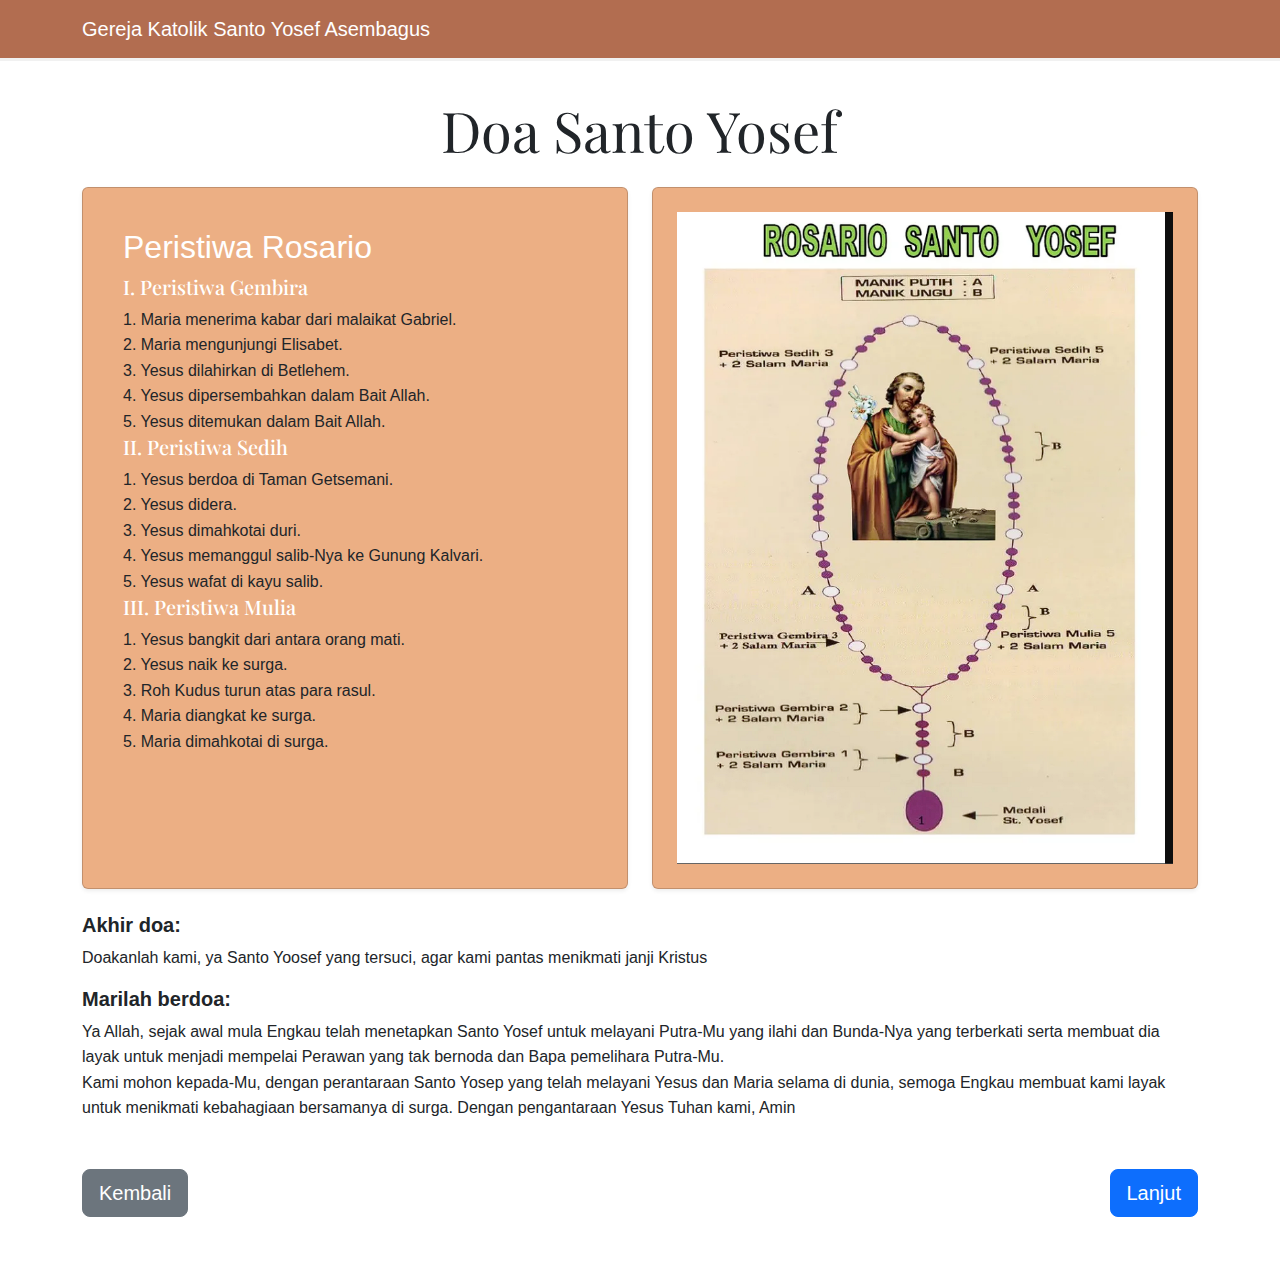
<file: doa.html>
<!doctype html>
<html lang="id">
    <link rel="icon" type="image/png" href="img/styoseflogo.png">
<head>
    <meta charset="utf-8">
    <meta name="viewport" content="width=device-width, initial-scale=1">
    <title>Doa Santo Yosep - Gereja Katolik Santo Yosef Asembagus</title>
    <link href="https://cdn.jsdelivr.net/npm/bootstrap@5.3.3/dist/css/bootstrap.min.css" rel="stylesheet">
    <link rel="stylesheet" href="style.css">
    <link rel="preconnect" href="https://fonts.googleapis.com">
    <link rel="preconnect" href="https://fonts.gstatic.com" crossorigin>
    <link href="https://fonts.googleapis.com/css2?family=Playfair+Display:ital,wght@0,400..900;1,400..900&display=swap" rel="stylesheet">
</head>
<body>

    <nav class="navbar navbar-expand-lg navbar-dark bg-primary fixed-top">
        <div class="container">
            <a class="navbar-brand" href="index.html">Gereja Katolik Santo Yosef Asembagus</a>
        </div>
    </nav>

    <section class="container py-5 mt-5">
        <h1 class="text-center playfair-font display-4 mb-4">Doa Santo Yosef</h1>
        
        <div class="row">
            <div class="col-md-6 mb-4">
                <div class="card p-4 shadow-sm h-100 peristiwa-rosario">
                    <div class="card-body">
                        <!-- Perbaiki bagian ini dan css nya! -->
                        <h2 class="card-title text-white judul-doa">Peristiwa Rosario</h2>
                        <ul class="list-unstyled">
                        <h5 class="card-title playfair-font text-white">I. Peristiwa Gembira</h5>
                        <ul class="list-unstyled">
                            <li>1. Maria menerima kabar dari malaikat Gabriel.</li>
                            <li>2. Maria mengunjungi Elisabet.</li>
                            <li>3. Yesus dilahirkan di Betlehem.</li>
                            <li>4. Yesus dipersembahkan dalam Bait Allah.</li>
                            <li>5. Yesus ditemukan dalam Bait Allah.</li>
                        </ul>
                        <h5 class="card-title playfair-font text-white">II. Peristiwa Sedih</h5>
                        <ul class="list-unstyled">
                            <li>1. Yesus berdoa di Taman Getsemani.</li>
                            <li>2. Yesus didera.</li>
                            <li>3. Yesus dimahkotai duri.</li>
                            <li>4. Yesus memanggul salib-Nya ke Gunung Kalvari.</li>
                            <li>5. Yesus wafat di kayu salib.</li>
                        </ul>
                        <h5 class="card-title playfair-font text-white">III. Peristiwa Mulia</h5>
                        <ul class="list-unstyled">
                            <li>1. Yesus bangkit dari antara orang mati.</li>
                            <li>2. Yesus naik ke surga.</li>
                            <li>3. Roh Kudus turun atas para rasul.</li>
                            <li>4. Maria diangkat ke surga.</li>
                            <li>5. Maria dimahkotai di surga.</li>
                        </ul>
                        <!-- <h5 class="card-title playfair-font text-white">Peristiwa Terang</h5>
                        <ul class="list-unstyled">
                            <li>1. Yesus dibaptis di sungai Yordan.</li>
                            <li>2. Yesus menyatakan diri-Nya dalam pesta perkawinan di Kana.</li>
                            <li>3. Yesus mewartakan Kerajaan Allah dan menyerukan pertobatan.</li>
                            <li>4. Yesus menampakkan kemuliaan-Nya</li>
                            <li>5. Yesus menetapkan Ekaristi.</li>
                        </ul> -->
                        </ul>
                        </div>
                </div>
            </div>

            <div class="col-md-6 mb-4">
                <div class="card p-4 shadow-sm h-100 d-flex justify-content-center align-items-center">
                    <img src="img/img_rosario.png" alt="Doa Rosario Santo Yosef" class="img-fluid">
                </div>
            </div>
        </div>
        <div>
            <h5><strong>Akhir doa:</strong></h5>
            <p>Doakanlah kami, ya Santo Yoosef yang tersuci, agar kami pantas menikmati janji Kristus</p>
            <h5><strong>Marilah berdoa:</strong></h5>
            <p>Ya Allah, sejak awal mula Engkau telah menetapkan Santo Yosef untuk melayani Putra-Mu yang ilahi dan Bunda-Nya yang terberkati serta membuat dia layak untuk menjadi mempelai Perawan yang tak bernoda dan Bapa pemelihara Putra-Mu. <br>
                 Kami mohon kepada-Mu, dengan perantaraan Santo Yosep yang telah melayani Yesus dan Maria selama di dunia, semoga Engkau membuat kami layak untuk menikmati kebahagiaan bersamanya di surga. Dengan pengantaraan Yesus Tuhan kami, Amin</p>

        </div>

        <div class="d-flex justify-content-between mt-5">
            <a href="index.html#home" class="btn btn-secondary btn-lg">Kembali</a>
            <a href="doa2.html" class="btn btn-primary btn-lg">Lanjut</a>
        </div>

    </section>

    <script src="https://cdn.jsdelivr.net/npm/bootstrap@5.3.3/dist/js/bootstrap.bundle.min.js"></script>
    <script src="script.js"></script>
</body>

</html>
</file>
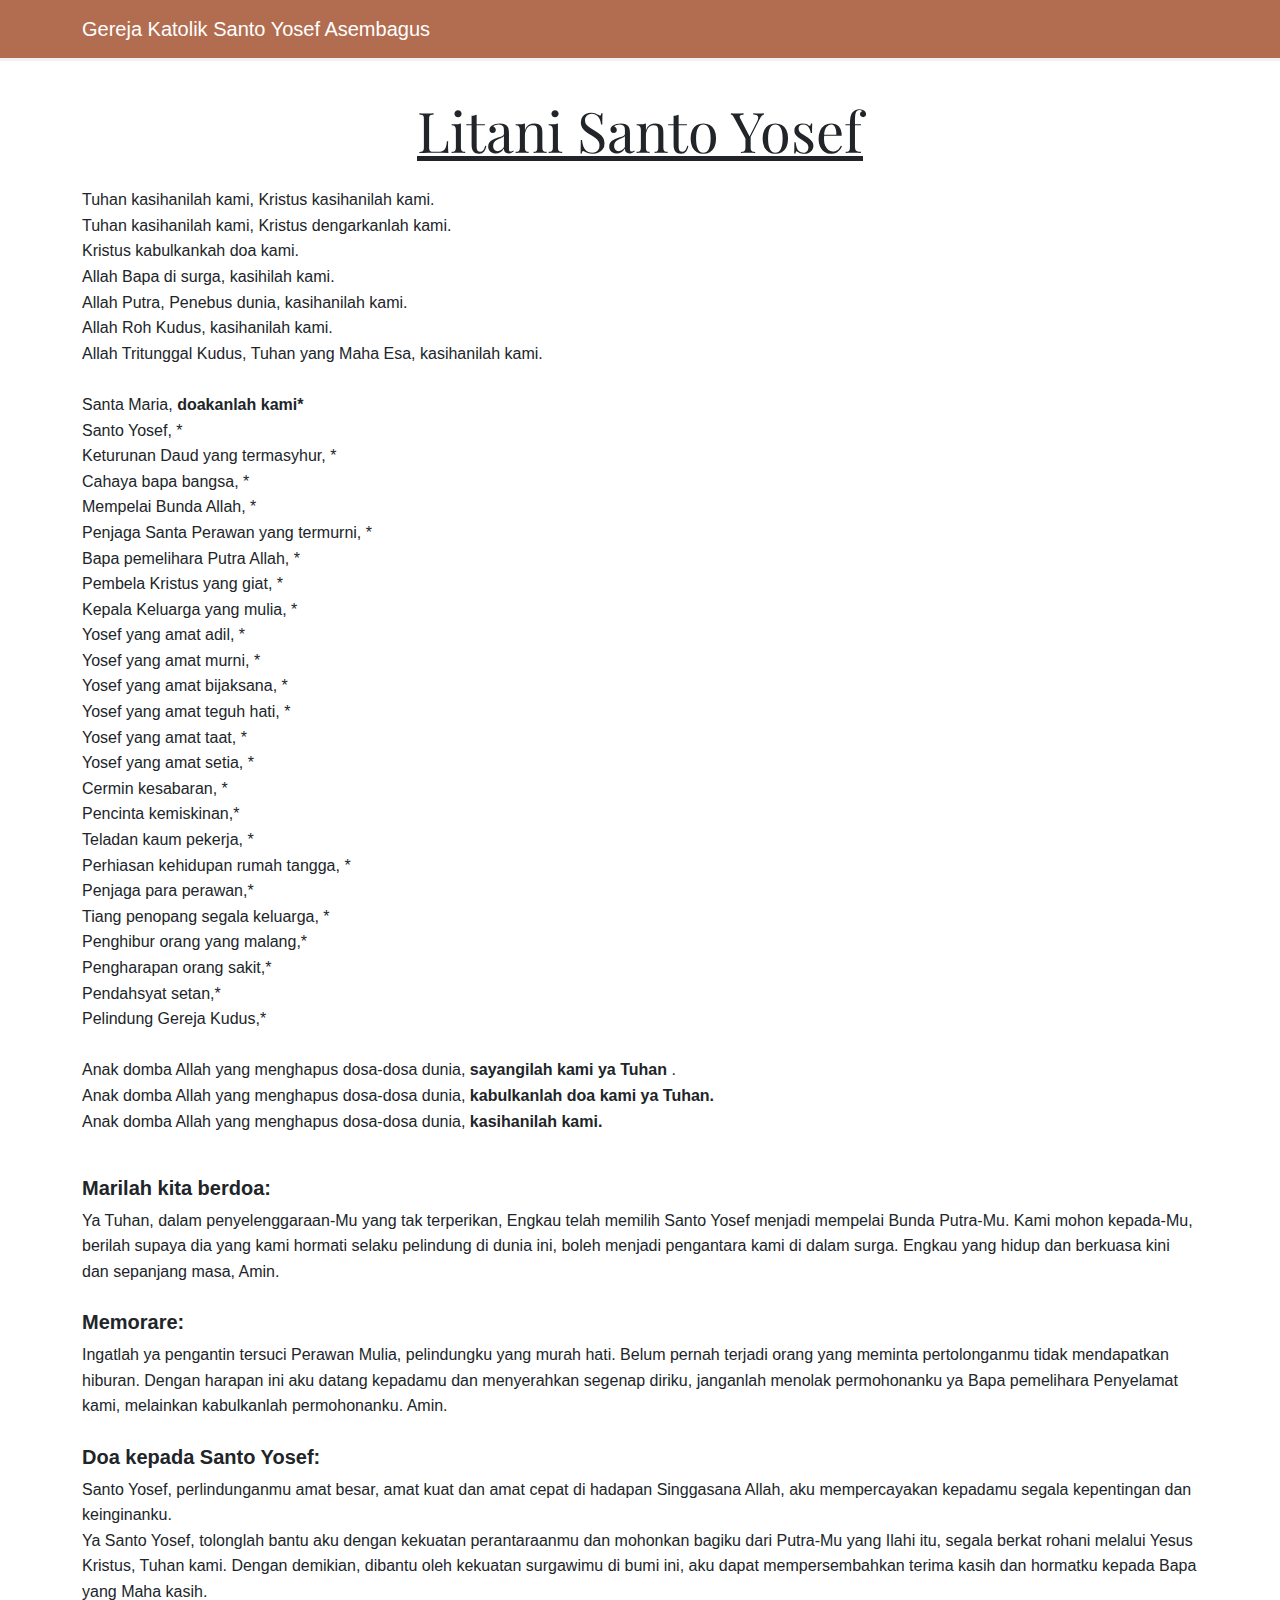
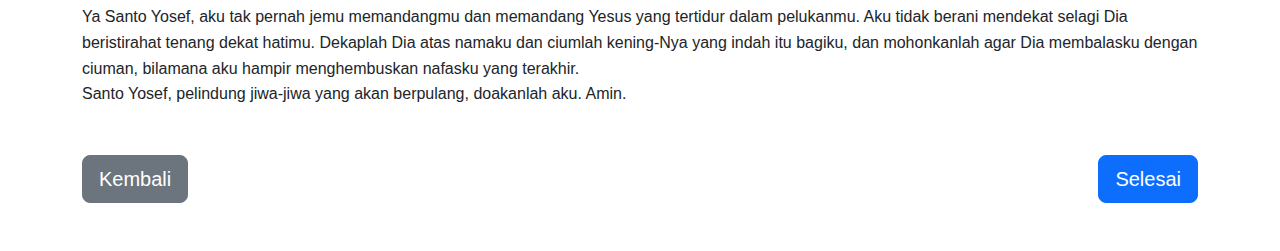
<file: doa2.html>
<!doctype html>
<html lang="id">

<head>
    <meta charset="utf-8">
    <meta name="viewport" content="width=device-width, initial-scale=1">
    <title>Doa Litani Santo Yosef - Gereja Katolik Santo Yosep Asembagus</title>
    <link href="https://cdn.jsdelivr.net/npm/bootstrap@5.3.3/dist/css/bootstrap.min.css" rel="stylesheet">
    <link rel="stylesheet" href="css/style.css">
    <link rel="preconnect" href="https://fonts.googleapis.com">
    <link rel="preconnect" href="https://fonts.gstatic.com" crossorigin>
    <link href="https://fonts.googleapis.com/css2?family=Playfair+Display:ital,wght@0,400..900;1,400..900&display=swap" rel="stylesheet">
    <link rel="icon" type="image/png" href="img/styoseflogo.png">

</head>
<body>

    <nav class="navbar navbar-expand-lg navbar-dark bg-primary fixed-top">
        <div class="container">
            <a class="navbar-brand" href="index.html">Gereja Katolik Santo Yosef Asembagus</a>
        </div>
    </nav>
     <section class="container py-5 mt-5">
        <h1 class="text-center playfair-font display-4 mb-4"><u>Litani Santo Yosef</u></h1>
            <div>
                <!-- <h5><strong>Akhir doa:</strong></h5> -->
            <p>Tuhan kasihanilah kami, Kristus kasihanilah kami. <br> Tuhan kasihanilah kami, Kristus dengarkanlah kami. <br> Kristus kabulkankah doa kami. <br> Allah Bapa di surga, kasihilah kami. <br> Allah Putra, Penebus dunia, kasihanilah kami. <br>
                Allah Roh Kudus, kasihanilah kami. <br> Allah Tritunggal Kudus, Tuhan yang Maha Esa, kasihanilah kami. <br><br> Santa Maria, <b>doakanlah kami*</b> <br>
Santo Yosef, * <br>
Keturunan Daud yang termasyhur, * <br>
Cahaya bapa bangsa, * <br>
Mempelai Bunda Allah, * <br>
Penjaga Santa Perawan yang termurni, * <br>
Bapa pemelihara Putra Allah, * <br>
Pembela Kristus yang giat, * <br>
Kepala Keluarga yang mulia, * <br>
Yosef yang amat adil, * <br>
Yosef yang amat murni, *<br>
Yosef yang amat bijaksana, *<br>
Yosef yang amat teguh hati, *<br>
Yosef yang amat taat, *<br>
Yosef yang amat setia, *<br>
Cermin kesabaran, *<br>
Pencinta kemiskinan,*<br>
Teladan kaum pekerja, *<br>
Perhiasan kehidupan rumah tangga, *<br>
Penjaga para perawan,*<br>
Tiang penopang segala keluarga, *<br>
Penghibur orang yang malang,*<br>
Pengharapan orang sakit,*<br>
Pendahsyat setan,*<br>
Pelindung Gereja Kudus,*<br> <br>
Anak domba Allah yang menghapus dosa-dosa dunia, <strong>sayangilah kami ya Tuhan</strong> . <br>
Anak domba Allah yang menghapus dosa-dosa dunia, <strong>kabulkanlah doa kami ya Tuhan.</strong> <br>
Anak domba Allah yang menghapus dosa-dosa dunia, <strong>kasihanilah kami.</strong> <br> <br>

 <h5><b>Marilah kita berdoa:</b></h5>
Ya Tuhan, dalam penyelenggaraan-Mu yang tak terperikan, Engkau telah memilih
Santo Yosef menjadi mempelai Bunda Putra-Mu. Kami mohon kepada-Mu, berilah supaya
dia yang kami hormati selaku pelindung di dunia ini, boleh menjadi pengantara kami di dalam
surga. Engkau yang hidup dan berkuasa kini dan sepanjang masa, Amin. <br> <br>

<h5><b>Memorare:</b></h5>
Ingatlah ya pengantin tersuci Perawan Mulia, pelindungku yang murah hati.  Belum pernah terjadi orang yang meminta pertolonganmu tidak mendapatkan hiburan.
  Dengan harapan ini aku datang kepadamu dan menyerahkan segenap diriku, janganlah menolak permohonanku ya Bapa pemelihara Penyelamat kami, melainkan kabulkanlah permohonanku.  Amin. <br> <br>
   
<h5><b>Doa kepada Santo Yosef:</b></h5>
Santo Yosef, perlindunganmu amat besar, amat kuat dan amat cepat di hadapan Singgasana Allah, aku mempercayakan kepadamu segala kepentingan dan keinginanku. <br>
Ya Santo Yosef, tolonglah bantu aku dengan kekuatan perantaraanmu dan mohonkan bagiku dari Putra-Mu yang Ilahi itu, segala berkat rohani melalui Yesus Kristus, Tuhan kami. Dengan demikian, dibantu oleh kekuatan surgawimu di bumi ini, aku dapat mempersembahkan terima kasih dan hormatku kepada Bapa yang Maha kasih. <br>
Ya Santo Yosef, aku tak pernah jemu memandangmu dan memandang Yesus yang tertidur dalam pelukanmu. Aku tidak berani mendekat selagi Dia beristirahat tenang dekat hatimu. Dekaplah Dia atas namaku dan ciumlah kening-Nya yang indah itu bagiku, dan mohonkanlah agar Dia membalasku dengan ciuman, bilamana aku hampir menghembuskan nafasku yang terakhir. <br>
Santo Yosef, pelindung jiwa-jiwa yang akan berpulang, doakanlah aku. Amin.




                 </p>
            </div>
             <div class="d-flex justify-content-between mt-5">
            <a href="doa.html" class="btn btn-secondary btn-lg">Kembali</a>
            <a href="index.html#home" class="btn btn-primary btn-lg">Selesai</a>
        </div>
            </section>
</body>
</file>
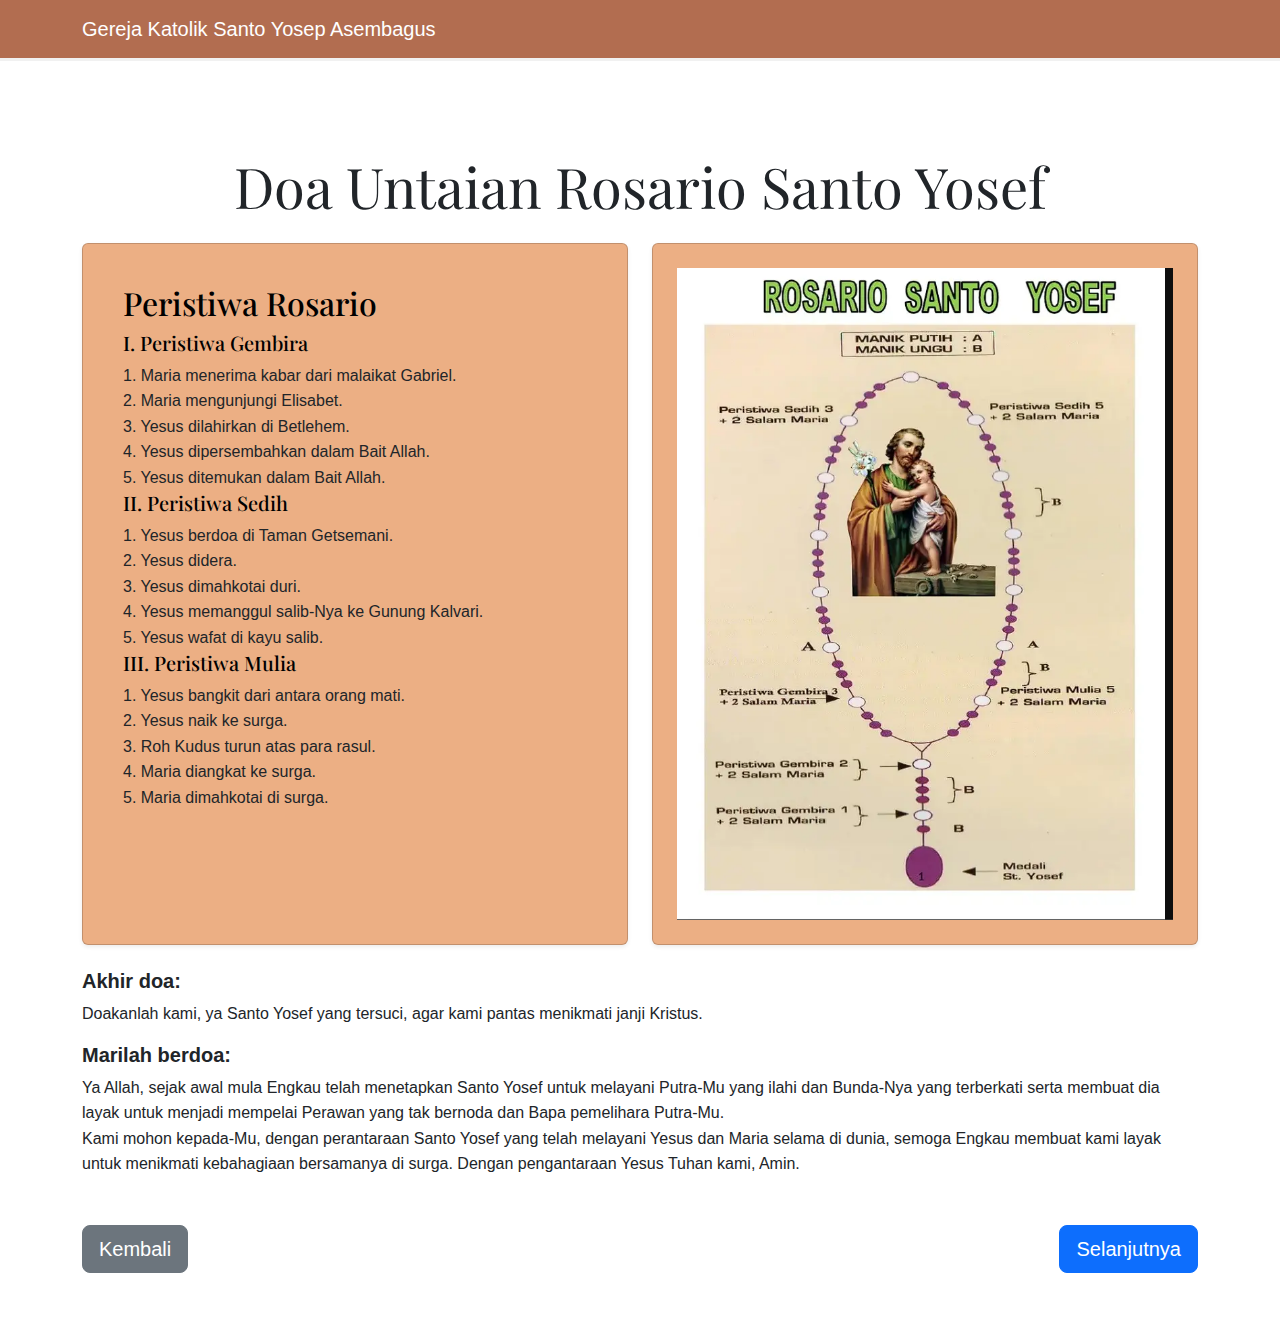
<file: Stasi-Santo-Yosef-Asembagus-main/doa.html>
<!doctype html>
<html lang="id">

<head>
    <meta charset="utf-8">
    <meta name="viewport" content="width=device-width, initial-scale=1">
    <title>Doa Rosario Santo Yosef - Gereja Katolik Santo Yosep Asembagus</title>
    <link href="https://cdn.jsdelivr.net/npm/bootstrap@5.3.3/dist/css/bootstrap.min.css" rel="stylesheet">
    <link rel="stylesheet" href="css/style.css">
    <link rel="preconnect" href="https://fonts.googleapis.com">
    <link rel="preconnect" href="https://fonts.gstatic.com" crossorigin>
    <link href="https://fonts.googleapis.com/css2?family=Playfair+Display:ital,wght@0,400..900;1,400..900&display=swap" rel="stylesheet">
     <link rel="icon" type="image/png" href="img/styoseflogo.png">

</head>
<body>

    <nav class="navbar navbar-expand-lg navbar-dark bg-primary fixed-top">
        <div class="container">
            <a class="navbar-brand" href="index.html">Gereja Katolik Santo Yosep Asembagus</a>
        </div>
    </nav>

    <section class="container py-5 mt-5">
        <h1 class="text-center playfair-font display-4 mb-4">Doa Untaian Rosario Santo Yosef</h1>
        
        <div class="row">
            <div class="col-md-6 mb-4">
                <div class="card p-4 shadow-sm h-100 peristiwa-rosario">
                    <div class="card-body">
                        <!-- Perbaiki bagian ini dan css nya! -->
                        <h2 class="card-title playfair-font text-black judul-doa">Peristiwa Rosario</h2>
                        <ul class="list-unstyled">
                        <h5 class="card-title playfair-font text-black">I. Peristiwa Gembira</h5>
                        <ul class="list-unstyled">
                            <li>1. Maria menerima kabar dari malaikat Gabriel.</li>
                            <li>2. Maria mengunjungi Elisabet.</li>
                            <li>3. Yesus dilahirkan di Betlehem.</li>
                            <li>4. Yesus dipersembahkan dalam Bait Allah.</li>
                            <li>5. Yesus ditemukan dalam Bait Allah.</li>
                        </ul>
                        <h5 class="card-title playfair-font text-black">II. Peristiwa Sedih</h5>
                        <ul class="list-unstyled">
                            <li>1. Yesus berdoa di Taman Getsemani.</li>
                            <li>2. Yesus didera.</li>
                            <li>3. Yesus dimahkotai duri.</li>
                            <li>4. Yesus memanggul salib-Nya ke Gunung Kalvari.</li>
                            <li>5. Yesus wafat di kayu salib.</li>
                        </ul>
                        <h5 class="card-title playfair-font text-black">III. Peristiwa Mulia</h5>
                        <ul class="list-unstyled">
                            <li>1. Yesus bangkit dari antara orang mati.</li>
                            <li>2. Yesus naik ke surga.</li>
                            <li>3. Roh Kudus turun atas para rasul.</li>
                            <li>4. Maria diangkat ke surga.</li>
                            <li>5. Maria dimahkotai di surga.</li>
                        </ul>
                        <!-- <h5 class="card-title playfair-font text-white">Peristiwa Terang</h5>
                        <ul class="list-unstyled">
                            <li>1. Yesus dibaptis di sungai Yordan.</li>
                            <li>2. Yesus menyatakan diri-Nya dalam pesta perkawinan di Kana.</li>
                            <li>3. Yesus mewartakan Kerajaan Allah dan menyerukan pertobatan.</li>
                            <li>4. Yesus menampakkan kemuliaan-Nya</li>
                            <li>5. Yesus menetapkan Ekaristi.</li>
                        </ul> -->
                        </ul>
                        </div>
                </div>
            </div>

            <div class="col-md-6 mb-4">
                <div class="card p-4 shadow-sm h-100 d-flex justify-content-center align-items-center">
                    <img src="img/img_rosario.webp" alt="Doa Rosario Santo Yosef" class="img-fluid">
                </div>
            </div>
        </div>
        <div>
            <h5><b>Akhir doa:</b></h5>
            <p>Doakanlah kami, ya Santo Yosef yang tersuci, agar kami pantas menikmati janji Kristus.</p>
            <h5><b>Marilah berdoa:</b></h5>
            <p>Ya Allah, sejak awal mula Engkau telah menetapkan Santo Yosef untuk melayani Putra-Mu yang ilahi dan Bunda-Nya yang terberkati serta membuat dia layak untuk menjadi mempelai Perawan yang tak bernoda dan Bapa pemelihara Putra-Mu. <br>
                 Kami mohon kepada-Mu, dengan perantaraan Santo Yosef yang telah melayani Yesus dan Maria selama di dunia, semoga Engkau membuat kami layak untuk menikmati kebahagiaan bersamanya di surga. Dengan pengantaraan Yesus Tuhan kami, Amin.</p>

        </div>

        <div class="d-flex justify-content-between mt-5">
            <a href="index.html#home" class="btn btn-secondary btn-lg">Kembali</a>
            <a href="doa2.html" class="btn btn-primary btn-lg">Selanjutnya</a>
        </div>

    </section>


    <script src="https://cdn.jsdelivr.net/npm/bootstrap@5.3.3/dist/js/bootstrap.bundle.min.js"></script>
    <script src="script.js"></script>
</body>
</html>
</file>
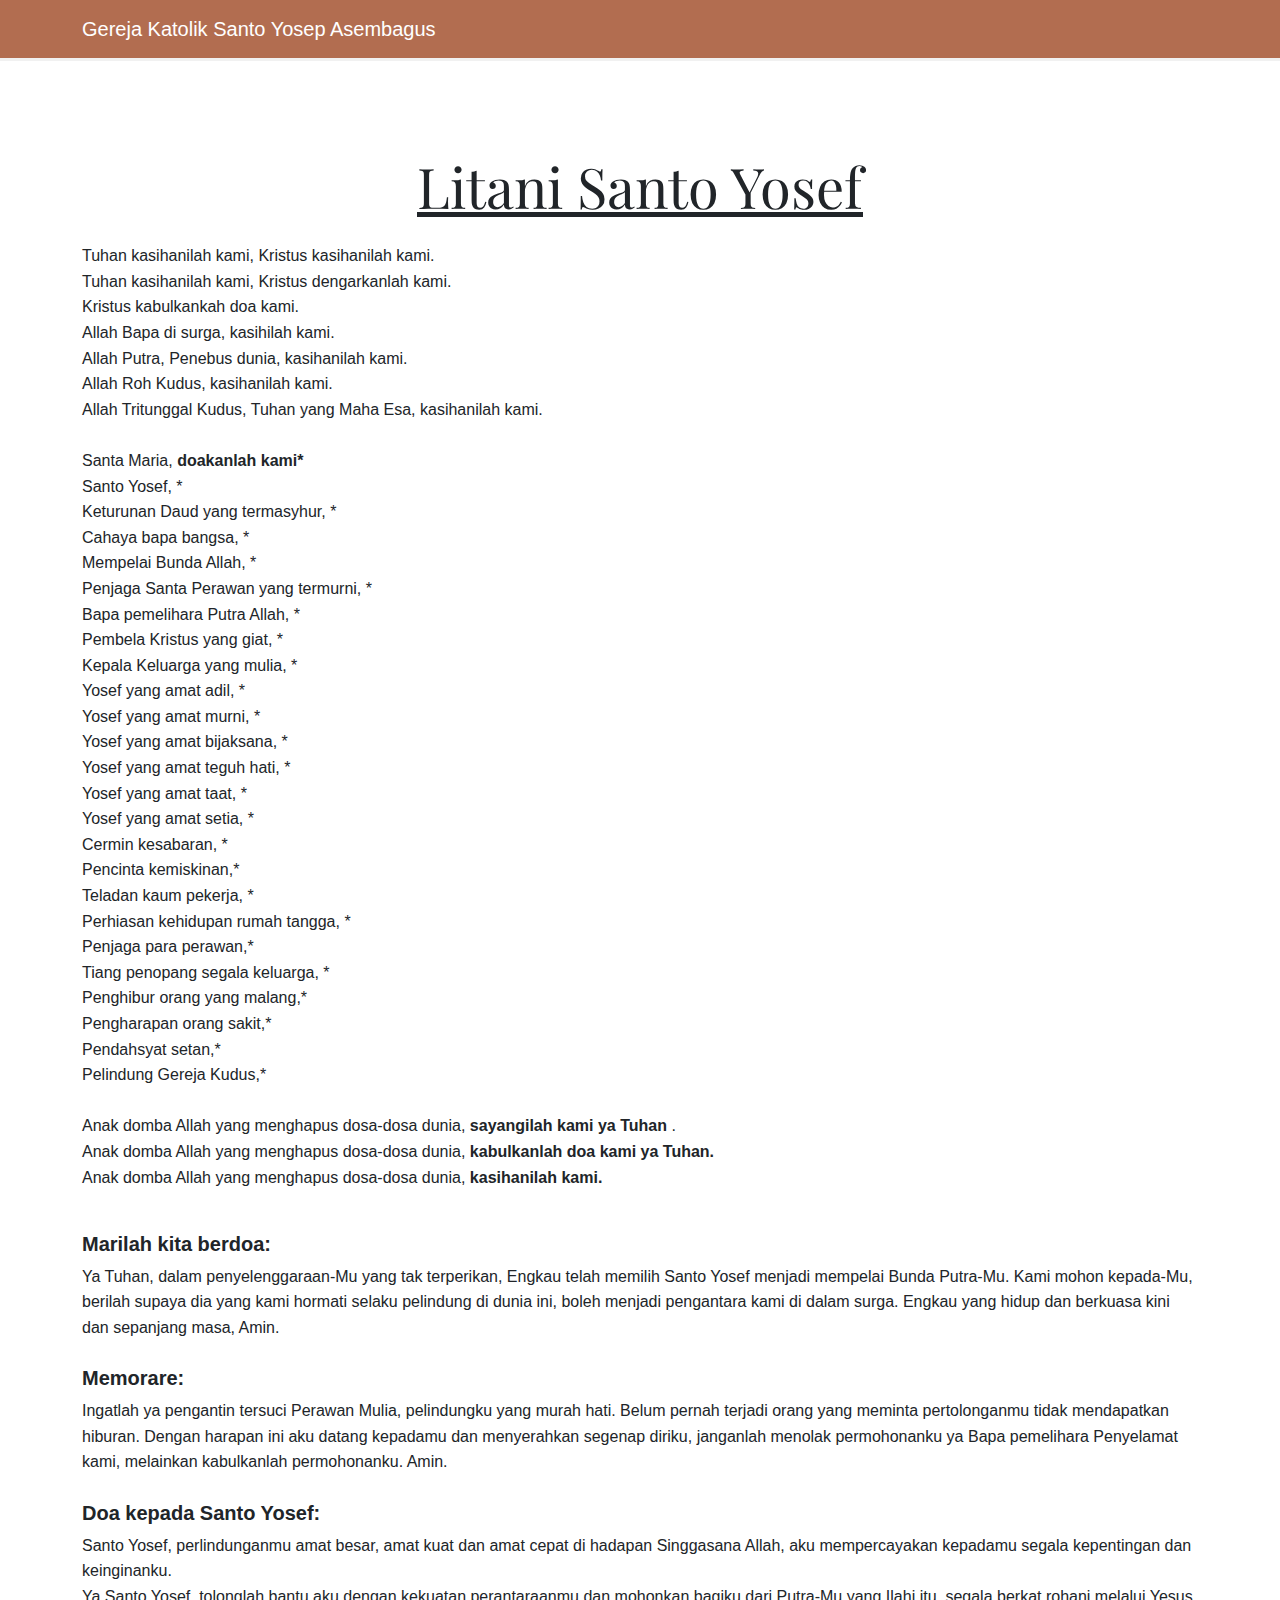
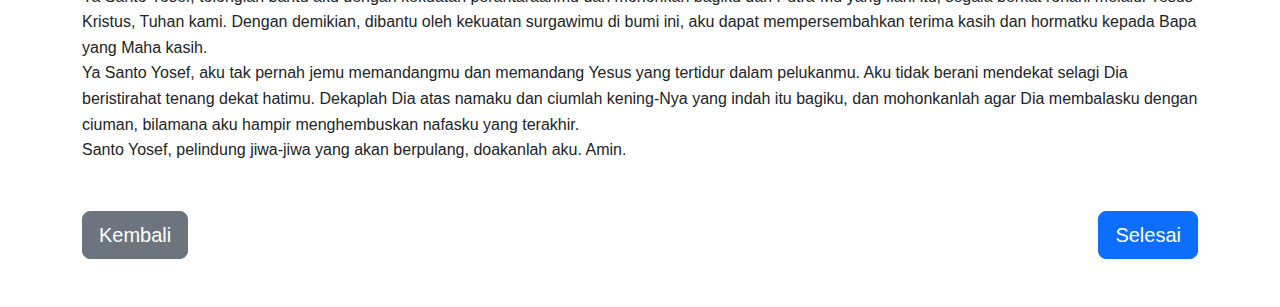
<file: Stasi-Santo-Yosef-Asembagus-main/doa2.html>
<!doctype html>
<html lang="id">

<head>
    <meta charset="utf-8">
    <meta name="viewport" content="width=device-width, initial-scale=1">
    <title>Doa Litani Santo Yosef - Gereja Katolik Santo Yosep Asembagus</title>
    <link href="https://cdn.jsdelivr.net/npm/bootstrap@5.3.3/dist/css/bootstrap.min.css" rel="stylesheet">
    <link rel="stylesheet" href="css/style.css">
    <link rel="preconnect" href="https://fonts.googleapis.com">
    <link rel="preconnect" href="https://fonts.gstatic.com" crossorigin>
    <link href="https://fonts.googleapis.com/css2?family=Playfair+Display:ital,wght@0,400..900;1,400..900&display=swap" rel="stylesheet">
    <link rel="icon" type="image/png" href="img/styoseflogo.png">

</head>
<body>

    <nav class="navbar navbar-expand-lg navbar-dark bg-primary fixed-top">
        <div class="container">
            <a class="navbar-brand" href="index.html">Gereja Katolik Santo Yosep Asembagus</a>
        </div>
    </nav>
     <section class="container py-5 mt-5">
        <h1 class="text-center playfair-font display-4 mb-4"><u>Litani Santo Yosef</u></h1>
            <div>
                <!-- <h5><strong>Akhir doa:</strong></h5> -->
            <p>Tuhan kasihanilah kami, Kristus kasihanilah kami. <br> Tuhan kasihanilah kami, Kristus dengarkanlah kami. <br> Kristus kabulkankah doa kami. <br> Allah Bapa di surga, kasihilah kami. <br> Allah Putra, Penebus dunia, kasihanilah kami. <br>
                Allah Roh Kudus, kasihanilah kami. <br> Allah Tritunggal Kudus, Tuhan yang Maha Esa, kasihanilah kami. <br><br> Santa Maria, <b>doakanlah kami*</b> <br>
Santo Yosef, * <br>
Keturunan Daud yang termasyhur, * <br>
Cahaya bapa bangsa, * <br>
Mempelai Bunda Allah, * <br>
Penjaga Santa Perawan yang termurni, * <br>
Bapa pemelihara Putra Allah, * <br>
Pembela Kristus yang giat, * <br>
Kepala Keluarga yang mulia, * <br>
Yosef yang amat adil, * <br>
Yosef yang amat murni, *<br>
Yosef yang amat bijaksana, *<br>
Yosef yang amat teguh hati, *<br>
Yosef yang amat taat, *<br>
Yosef yang amat setia, *<br>
Cermin kesabaran, *<br>
Pencinta kemiskinan,*<br>
Teladan kaum pekerja, *<br>
Perhiasan kehidupan rumah tangga, *<br>
Penjaga para perawan,*<br>
Tiang penopang segala keluarga, *<br>
Penghibur orang yang malang,*<br>
Pengharapan orang sakit,*<br>
Pendahsyat setan,*<br>
Pelindung Gereja Kudus,*<br> <br>
Anak domba Allah yang menghapus dosa-dosa dunia, <strong>sayangilah kami ya Tuhan</strong> . <br>
Anak domba Allah yang menghapus dosa-dosa dunia, <strong>kabulkanlah doa kami ya Tuhan.</strong> <br>
Anak domba Allah yang menghapus dosa-dosa dunia, <strong>kasihanilah kami.</strong> <br> <br>

 <h5><b>Marilah kita berdoa:</b></h5>
Ya Tuhan, dalam penyelenggaraan-Mu yang tak terperikan, Engkau telah memilih
Santo Yosef menjadi mempelai Bunda Putra-Mu. Kami mohon kepada-Mu, berilah supaya
dia yang kami hormati selaku pelindung di dunia ini, boleh menjadi pengantara kami di dalam
surga. Engkau yang hidup dan berkuasa kini dan sepanjang masa, Amin. <br> <br>

<h5><b>Memorare:</b></h5>
Ingatlah ya pengantin tersuci Perawan Mulia, pelindungku yang murah hati.  Belum pernah terjadi orang yang meminta pertolonganmu tidak mendapatkan hiburan.
  Dengan harapan ini aku datang kepadamu dan menyerahkan segenap diriku, janganlah menolak permohonanku ya Bapa pemelihara Penyelamat kami, melainkan kabulkanlah permohonanku.  Amin. <br> <br>
   
<h5><b>Doa kepada Santo Yosef:</b></h5>
Santo Yosef, perlindunganmu amat besar, amat kuat dan amat cepat di hadapan Singgasana Allah, aku mempercayakan kepadamu segala kepentingan dan keinginanku. <br>
Ya Santo Yosef, tolonglah bantu aku dengan kekuatan perantaraanmu dan mohonkan bagiku dari Putra-Mu yang Ilahi itu, segala berkat rohani melalui Yesus Kristus, Tuhan kami. Dengan demikian, dibantu oleh kekuatan surgawimu di bumi ini, aku dapat mempersembahkan terima kasih dan hormatku kepada Bapa yang Maha kasih. <br>
Ya Santo Yosef, aku tak pernah jemu memandangmu dan memandang Yesus yang tertidur dalam pelukanmu. Aku tidak berani mendekat selagi Dia beristirahat tenang dekat hatimu. Dekaplah Dia atas namaku dan ciumlah kening-Nya yang indah itu bagiku, dan mohonkanlah agar Dia membalasku dengan ciuman, bilamana aku hampir menghembuskan nafasku yang terakhir. <br>
Santo Yosef, pelindung jiwa-jiwa yang akan berpulang, doakanlah aku. Amin.




                 </p>
            </div>
             <div class="d-flex justify-content-between mt-5">
            <a href="doa.html" class="btn btn-secondary btn-lg">Kembali</a>
            <a href="index.html#home" class="btn btn-primary btn-lg">Selesai</a>
        </div>
            </section>
</body>
</file>
<file: style.css>
/* Gaya untuk teks header */
/* Gaya untuk teks header */
.content h1 {
    font-size: 4rem; /* Sesuaikan ukuran font untuk judul besar */
    margin: 0; /* Menghilangkan margin default untuk h1 */
}
.content p.lead {
    font-size: 1.5rem; /* Sesuaikan ukuran font untuk teks kecil */
}
body {
    font-family: Arial, sans-serif;
    line-height: 1.6;
}
.navbar-title{
font-family: "Playfair Display", serif; /* Ganti dengan font pilihan Anda */
    font-weight: 500; /* Membuat font lebih tebal */
    font-size: 1rem; /* Mengatur ukuran font */
    color: #fff; /* Mengatur warna teks */
    
 
}
#home {
    position: relative;
    height: 100vh;
    overflow: hidden; 
}
/* Baground Doa */
#doa {
    background-color: #dac9c9;
}
.background-scroll-container {
    position: absolute;
    top: 0;
    left: 0;
    width: 100%;
    height: 100%;
}
/* Container Doa di halaman Doa  */
.card {
    background-color: #d85a007b;
}
.background-images-wrapper {
    display: flex;
    
    height: 100%;
   /* Menggunakan 40s untuk durasi total (10s per foto) dan menyetel animasi */
    animation: imageSlide 40s cubic-bezier(0.5, 0, 0.5, 1) infinite;
}

.background-images-wrapper img {
    height: 100%;
    width: 100%; /* Setiap foto akan mengisi 100% lebar kontainer */
    object-fit: cover;
    flex-shrink: 0; /* Mencegah gambar menyusut */
}

/* Teks konten */
.content {
    position: absolute;
    top: 0;
    left: 0;
    width: 100%;
    height: 100%;
    background-color: rgba(0, 0, 0, 0.5); /* Overlay gelap agar tulisan jelas */
    z-index: 2;
}

.playfair-font {
    font-family: "Playfair Display", serif;
}

/* Definisi Animasi Geser Gambar */
/* Total Durasi 40s (100%) */
@keyframes imageSlide {
    /* Menampilkan Foto 1 (dari 0s hingga 10s) */
    0% {
        transform: translateX(0);
    }
    23.3% {
        transform: translateX(-100%);
    }

    /* Menampilkan Foto 2 (dari 10s hingga 20s) */
    23.4% {
        transform: translateX(-100%);
    }
    46.6% {
        transform: translateX(-200%);
    }

    /* Menampilkan Foto 3 (dari 20s hingga 30s) */
    46.7% {
        transform: translateX(-200%);
    }
    79.9% {
        transform: translateX(-300%);
    }
    /* Menampilkan Foto 4 dari 30s hingga 40s)  */
    80.0%{
        transform: translateX(-300%);
    }
    99.8%{
        transform: translateX(-300%);
    }
    /* Kembali ke Foto 1 (dari 30s) secara instan */
    100% {
        transform: translateX(0);
    }
 }/* biasanya untuk masalah tambah img berada di persen dan translX (persen) nya  */
.btn-custom-yosef {
    background-color: #8B4513 !important; /* Contoh: Coklat */
    border-color: #8B4513;
    color: #ffffff;
    padding: 12px 12px;
    font-size: 1.2rem;
}
.btn-custom-yosef:hover {
    background-color: #ffffff; /* Warna saat tombol dihover */
    border-color: #ffffff;
}

.btn-secondary:hover {
    background-color: #201f1f !important; /* Warna latar belakang menjadi lebih gelap saat di-hover */
    border-color: #bbbbbb !important;
    color: #333333 !important;
}
/* Customisasi Bagian Hubungi Kami */
#contact {
    /* Mengatur latar belakang */
    background-color: #b4a8a8; /* Ganti dengan warna abu-abu atau warna lain yang Anda suka */
    
    /* Menambahkan padding (ruang di dalam) */
    padding-top: 60px;
    padding-bottom: 60px;
}

#contact h2 {
    /* Mengatur gaya judul */
    color: #333; /* Warna teks judul */
    font-size: 2.5rem; /* Ukuran font judul */
    margin-bottom: 40px; /* Jarak bawah judul */
}

#contact p.lead {
    /* Mengatur gaya paragraf deskripsi */
    color: #666; /* Warna teks deskripsi */
    font-size: 1.1rem;
    line-height: 1.8;
}

#contact ul {
    /* Mengatur gaya daftar kontak */
    list-style: none; /* Menghilangkan bullet point */
    padding-left: 0;
}

#contact ul li {
    margin-bottom: 15px; /* Jarak antar setiap item kontak */
}

#contact ul li strong {
    color: #444; /* Warna teks label kontak (misal: "Alamat:") */
}
#doa .card h5 {
    /* Mengatur jarak di dalam kartu, yang mencakup judul */
    margin-top: 0; /* Hapus margin atas default */
}
/* Atau, jika Anda hanya ingin menggeser judul "Peristiwa Rosario" */
.judul-doa {
    margin-top: 0 !important; /* Hapus margin atas, pastikan menimpa gaya default */
    padding-top: 0 !important; /* Hapus padding atas jika ada */
}
/* Gaya untuk judul dan latar belakang "Peristiwa Rosario" */

.peristiwa-rosario .card-title {
    color: #c40000; /* Mengubah warna teks judul menjadi putih agar terlihat di latar belakang gelap */
}
.navbar {
    background-color: #b26d50 !important; /* Gunakan warna coklat yang terlihat di gambar lama Anda */
    border-bottom: 3px solid #f1f1f1; /* Opsional: Menambahkan garis bawah tipis */
}
/* ==================================== */
/* Gaya Tombol Sosial Media (Perbaikan Akhir) */
/* ==================================== */

/* Kontainer Sosial Media */
.social-links {
    display: flex;
    justify-content: center;
    gap: 15px; 
    flex-wrap: wrap; 
}

.social-btn {
    display: flex; 
    align-items: center;
    justify-content: center; 
    
    /* Ukuran dan Bentuk Logo Lingkaran */
    width: 50px; 
    height: 50px; 
    border-radius: 50%; 
    
    color: #ffffff; /* Warna ikon HARUS PUTIH agar terlihat di atas background warna */
    text-decoration: none;
    transition: transform 0.2s, box-shadow 0.2s;
    box-shadow: 0 4px 6px rgba(0, 0, 0, 0.1);

    /* Hapus semua properti font-size: 0; */
}

/* Modifikasi Gaya Ikon */
.social-btn i {
    font-size: 1.8em; /* Ukuran Ikon */
    margin-right: 0; 
    /* Pastikan warna ikon diwariskan dari .social-btn (yaitu #ffffff) */
}

/* Warna Latar Belakang Khusus (PASTIKAN KODE INI ADA) */
.instagram-bg {
    /* Gradient Instagram */
    background: linear-gradient(45deg, #f09433 0%,#e6683c 25%,#dc2743 50%,#cc2366 75%,#bc1888 100%);
    border: none;
}

.facebook-bg {
    background-color: #3b5998; /* Warna Biru Facebook */
    border: none;
}

/* Efek Hover */
.social-btn:hover {
    transform: translateY(-2px);
    box-shadow: 0 6px 12px rgba(0, 0, 0, 0.2);
    color: #ffffff; 
}
</file>
<file: css/style.css>
.content h1 {
    font-size: 4rem; /* Sesuaikan ukuran font untuk judul besar */
    margin: 0; /* Menghilangkan margin default untuk h1 */
}
.content p.lead {
    font-size: 1.5rem; /*ukuran font untuk teks kecil */
}
body {
    font-family: Arial, sans-serif;
    line-height: 1.6;
}
.navbar-title{
font-family: "Playfair Display", serif; 
    font-weight: 500; /*font lebih tebal */
    font-size: 1rem; 
    color: #fff; 
    
 
}
#home {
    position: relative;
    height: 100vh;
    overflow: hidden; 
}
/* Baground Doa */
#doa {
    background-color: #dac9c9;
}
.background-scroll-container {
    position: absolute;
    top: 0;
    left: 0;
    width: 100%;
    height: 100%;
}
/* Container Doa di halaman Doa  */
.card {
    background-color: #d85a007b;
}
.background-images-wrapper {
    display: flex;
    
    height: 100%;
   /* Menggunakan 40s untuk durasi total (10s per foto) dan menyetel animasi */
    animation: imageSlide 40s cubic-bezier(0.5, 0, 0.5, 1) infinite;
}

.background-images-wrapper img {
    height: 100%;
    width: 100%; /* Setiap foto akan mengisi 100% lebar kontainer */
    object-fit: cover;
    flex-shrink: 0; /* Mencegah gambar menyusut */
}

/* Teks konten */
.content {
    position: absolute;
    top: 0;
    left: 0;
    width: 100%;
    height: 100%;
    background-color: rgba(0, 0, 0, 0.5); /* Overlay gelap agar tulisan jelas */
    z-index: 2;
}

.playfair-font {
    font-family: "Playfair Display", serif;
}

/* Definisi Animasi Geser Gambar */
/* Total Durasi 40s (100%) */
@keyframes imageSlide {
    /* Menampilkan Foto 1 (dari 0s hingga 10s) */
    0% {
        transform: translateX(0);
    }
    23.3% {
        transform: translateX(-100%);
    }

    /* Menampilkan Foto 2 (dari 10s hingga 20s) */
    23.4% {
        transform: translateX(-100%);
    }
    46.6% {
        transform: translateX(-200%);
    }

    /* Menampilkan Foto 3 (dari 20s hingga 30s) */
    46.7% {
        transform: translateX(-200%);
    }
    79.9% {
        transform: translateX(-300%);
    }
    /* Menampilkan Foto 4 dari 30s hingga 40s)  */
    80.0%{
        transform: translateX(-300%);
    }
    99.8%{
        transform: translateX(-300%);
    }
    /* Kembali ke Foto 1 (dari 30s) secara instan */
    100% {
        transform: translateX(0);
    }
 }/* biasanya untuk masalah tambah img berada di persen dan translX (persen) nya  */
.btn-custom-yosef {
    background-color: #8B4513 !important; /* Contoh: Coklat */
    border-color: #8B4513;
    color: #ffffff;
    padding: 12px 12px;
    font-size: 1.2rem;
}
.btn-custom-yosef:hover {
    background-color: #ffffff; /* Warna saat tombol dihover */
    border-color: #ffffff;
}

.btn-secondary:hover {
    background-color: #201f1f !important; /* Warna latar belakang menjadi lebih gelap saat di-hover */
    border-color: #bbbbbb !important;
    color: #333333 !important;
}
/* Customisasi Bagian Hubungi Kami */
#contact {
    /* Mengatur latar belakang */
    background-color: #b4a8a8; /* Ganti dengan warna abu-abu atau warna lain yang Anda suka */
    
    /* Menambahkan padding (ruang di dalam) */
    padding-top: 60px;
    padding-bottom: 60px;
}

#contact h2 {
    /* Mengatur gaya judul */
    color: #333; /* Warna teks judul */
    font-size: 2.5rem; /* Ukuran font judul */
    margin-bottom: 40px; /* Jarak bawah judul */
}

#contact p.lead {
    /* Mengatur gaya paragraf deskripsi */
    color: #666; /* Warna teks deskripsi */
    font-size: 1.1rem;
    line-height: 1.8;
}

#contact ul {
    /* Mengatur gaya daftar kontak */
    list-style: none; /* Menghilangkan bullet point */
    padding-left: 0;
}

#contact ul li {
    margin-bottom: 15px; /* Jarak antar setiap item kontak */
}

#contact ul li strong {
    color: #444; /* Warna teks label kontak (misal: "Alamat:") */
}
#doa .card h5 {
    /* Mengatur jarak di dalam kartu, yang mencakup judul */
    margin-top: 0; /* Hapus margin atas default */
}
/* Atau, jika Anda hanya ingin menggeser judul "Peristiwa Rosario" */
.judul-doa {
    margin-top: 0 !important; /* Hapus margin atas, pastikan menimpa gaya default */
    padding-top: 0 !important; /* Hapus padding atas jika ada */
}
/* Gaya untuk judul dan latar belakang "Peristiwa Rosario" */

.peristiwa-rosario .card-title {
    color: #c40000; /* Mengubah warna teks judul menjadi putih agar terlihat di latar belakang gelap */
}
.navbar {
    background-color: #b26d50 !important; /* Gunakan warna coklat yang terlihat di gambar lama Anda */
    border-bottom: 3px solid #f1f1f1; /* Opsional: Menambahkan garis bawah tipis */
}
/* ==================================== */
/* Gaya Tombol Sosial Media (Perbaikan Akhir) */
/* ==================================== */

/* Kontainer Sosial Media */
.social-links {
    display: flex;
    justify-content: center;
    gap: 15px; 
    flex-wrap: wrap; 
}

.social-btn {
    display: flex; 
    align-items: center;
    justify-content: center; 
    
    /* Ukuran dan Bentuk Logo Lingkaran */
    width: 50px; 
    height: 50px; 
    border-radius: 50%; 
    
    color: #ffffff; /* Warna ikon HARUS PUTIH agar terlihat di atas background warna */
    text-decoration: none;
    transition: transform 0.2s, box-shadow 0.2s;
    box-shadow: 0 4px 6px rgba(0, 0, 0, 0.1);

    /* Hapus semua properti font-size: 0; */
}

/* Modifikasi Gaya Ikon */
.social-btn i {
    font-size: 1.8em; /* Ukuran Ikon */
    margin-right: 0; 
    /* Pastikan warna ikon diwariskan dari .social-btn (yaitu #ffffff) */
}

/* Warna Latar Belakang Khusus (PASTIKAN KODE INI ADA) */
.instagram-bg {
    /* Gradient Instagram */
    background: linear-gradient(45deg, #f09433 0%,#e6683c 25%,#dc2743 50%,#cc2366 75%,#bc1888 100%);
    border: none;
}

.facebook-bg {
    background-color: #3b5998; /* Warna Biru Facebook */
    border: none;
}

/* Efek Hover */
.social-btn:hover {
    transform: translateY(-2px);
    box-shadow: 0 6px 12px rgba(0, 0, 0, 0.2);
    color: #ffffff; 
}
</file>
<file: Stasi-Santo-Yosef-Asembagus-main/css/style.css>
.content h1 {
    font-size: 4rem; /* Sesuaikan ukuran font untuk judul besar */
    margin: 0; /* Menghilangkan margin default untuk h1 */
}
.content p.lead {
    font-size: 1.5rem; /*ukuran font untuk teks kecil */
}
body {
    font-family: Arial, sans-serif;
    line-height: 1.6;
}
.navbar-title{
font-family: "Playfair Display", serif; 
    font-weight: 500; /*font lebih tebal */
    font-size: 1rem; 
    color: #fff; 
    
 
}
#home {
    position: relative;
    height: 100vh;
    overflow: hidden; 
}
/* Baground Doa */
#doa {
    background-color: #dac9c9;
}
.background-scroll-container {
    position: absolute;
    top: 0;
    left: 0;
    width: 100%;
    height: 100%;
}
/* Container Doa di halaman Doa  */
.card {
    background-color: #d85a007b;
}
.background-images-wrapper {
    display: flex;
    
    height: 100%;
   /* Menggunakan 40s untuk durasi total (10s per foto) dan menyetel animasi */
    animation: imageSlide 40s cubic-bezier(0.5, 0, 0.5, 1) infinite;
}

.background-images-wrapper img {
    height: 100%;
    width: 100%; /* Setiap foto akan mengisi 100% lebar kontainer */
    object-fit: cover;
    flex-shrink: 0; /* Mencegah gambar menyusut */
}

/* Teks konten */
.content {
    position: absolute;
    top: 0;
    left: 0;
    width: 100%;
    height: 100%;
    background-color: rgba(0, 0, 0, 0.5); /* Overlay gelap agar tulisan jelas */
    z-index: 2;
}

.playfair-font {
    font-family: "Playfair Display", serif;
}

/* Definisi Animasi Geser Gambar */
/* Total Durasi 40s (100%) */
@keyframes imageSlide {
    /* Menampilkan Foto 1 (dari 0s hingga 10s) */
    0% {
        transform: translateX(0);
    }
    23.3% {
        transform: translateX(-100%);
    }

    /* Menampilkan Foto 2 (dari 10s hingga 20s) */
    23.4% {
        transform: translateX(-100%);
    }
    46.6% {
        transform: translateX(-200%);
    }

    /* Menampilkan Foto 3 (dari 20s hingga 30s) */
    46.7% {
        transform: translateX(-200%);
    }
    79.9% {
        transform: translateX(-300%);
    }
    /* Menampilkan Foto 4 dari 30s hingga 40s)  */
    80.0%{
        transform: translateX(-300%);
    }
    99.8%{
        transform: translateX(-300%);
    }
    /* Kembali ke Foto 1 (dari 30s) secara instan */
    100% {
        transform: translateX(0);
    }
 }/* biasanya untuk masalah tambah img berada di persen dan translX (persen) nya  */
.btn-custom-yosef {
    background-color: #8B4513 !important; /* Contoh: Coklat */
    border-color: #8B4513;
    color: #ffffff;
    padding: 12px 12px;
    font-size: 1.2rem;
}
.btn-custom-yosef:hover {
    background-color: #ffffff; 
    border-color: #ffffff;
}

.btn-secondary:hover {
    background-color: #201f1f !important; /* Warna latar belakang menjadi lebih gelap saat di-hover */
    border-color: #bbbbbb !important;
    color: #333333 !important;
}
/* Customisasi Bagian Hubungi Kami */
#contact {
    /* Mengatur latar belakang */
    background-color: #b4a8a8; /* Ganti dengan warna abu-abu atau warna lain yang Anda suka */
    
    /* Menambahkan padding (ruang di dalam) */
    padding-top: 60px;
    padding-bottom: 60px;
}

#contact h2 {
    /* Mengatur gaya judul */
    color: #333; /* Warna teks judul */
    font-size: 2.5rem; /* Ukuran font judul */
    margin-bottom: 40px; /* Jarak bawah judul */
}

#contact p.lead {
    /* Mengatur gaya paragraf deskripsi */
    color: #666; /* Warna teks deskripsi */
    font-size: 1.1rem;
    line-height: 1.8;
}

#contact ul {
    /* Mengatur gaya daftar kontak */
    list-style: none; /* Menghilangkan bullet point */
    padding-left: 0;
}

#contact ul li {
    margin-bottom: 15px; /* Jarak antar setiap item kontak */
}

#contact ul li strong {
    color: #444; /* Warna teks label kontak (misal: "Alamat:") */
}
#doa .card h5 {
    /* Mengatur jarak di dalam kartu, yang mencakup judul */
    margin-top: 0; /* Hapus margin atas default */
}
/* Atau, jika Anda hanya ingin menggeser judul "Peristiwa Rosario" */
.judul-doa {
    margin-top: 0 !important; /* Hapus margin atas, pastikan menimpa gaya default */
    padding-top: 0 !important; /* Hapus padding atas jika ada */
}
/* Gaya untuk judul dan latar belakang "Peristiwa Rosario" */

.peristiwa-rosario .card-title {
    color: #c40000; /* Mengubah warna teks judul menjadi putih agar terlihat di latar belakang gelap */
}
.navbar {
    background-color: #b26d50 !important; /* Gunakan warna coklat yang terlihat di gambar lama Anda */
    border-bottom: 3px solid #f1f1f1; /* Opsional: Menambahkan garis bawah tipis */
}
.navbar-nav .nav-link {
            position: relative;
            transition: color 0.3s ease;
        }
        
.navbar-nav .nav-link:hover {
            color: rgb(255, 255, 255) !important;
        }
        
        /* Efek underline pada hover */
.navbar-nav .nav-link::after {
content: '';
position: absolute;
width: 0;
height: 2px;
bottom: 0;
left: 0;
background-color: rgba(255, 251, 251, 0.8);
transition: width 0.7s ease;
}
        
.navbar-nav .nav-link:hover::after {
    width: 100%;
}

/* Padding tambahan untuk navbar fixed */
body {
    padding-top: 56px;
}
/* ==================================== */
/* Gaya Tombol Sosial Media (Perbaikan Akhir) */
/* ==================================== */

/* Kontainer Sosial Media */
.social-links {
    display: flex;
    justify-content: center;
    gap: 15px; 
    flex-wrap: wrap; 
}

.social-btn {
    display: flex; 
    align-items: center;
    justify-content: center; 
    
    /* Ukuran dan Bentuk Logo Lingkaran */
    width: 50px; 
    height: 50px; 
    border-radius: 50%; 
    
    color: #ffffff; /* Warna ikon HARUS PUTIH agar terlihat di atas background warna */
    text-decoration: none;
    transition: transform 0.2s, box-shadow 0.2s;
    box-shadow: 0 4px 6px rgba(0, 0, 0, 0.1);

    /* Hapus semua properti font-size: 0; */
}

/* Modifikasi Gaya Ikon */
.social-btn i {
    font-size: 1.8em; /* Ukuran Ikon */
    margin-right: 0; 
    /* Pastikan warna ikon diwariskan dari .social-btn (yaitu #ffffff) */
}

/* Warna Latar Belakang Khusus (PASTIKAN KODE INI ADA) */
.instagram-bg {
    /* Gradient Instagram */
    background: linear-gradient(45deg, #f09433 0%,#e6683c 25%,#dc2743 50%,#cc2366 75%,#bc1888 100%);
    border: none;
}

.facebook-bg {
    background-color: #3b5998; /* Warna Biru Facebook */
    border: none;
}

/* Efek Hover */
.social-btn:hover {
    transform: translateY(-2px);
    box-shadow: 0 6px 12px rgba(0, 0, 0, 0.2);
    color: #ffffff; 
}
#map {
  height: 200px;
  width: 300px;
  border: 3px solid #fffdfc;
  border-radius: 8px;
  box-shadow: 0 4px 12px rgba(0,0,0,0.2); 
  margin-top: 20px;
}
#map:hover {
  border-color: #8B4513;
  box-shadow: 0 6px 16px rgba(0,0,0,0.3);
}
.leaflet-control-attribution {
  display: none;
}
</file>
